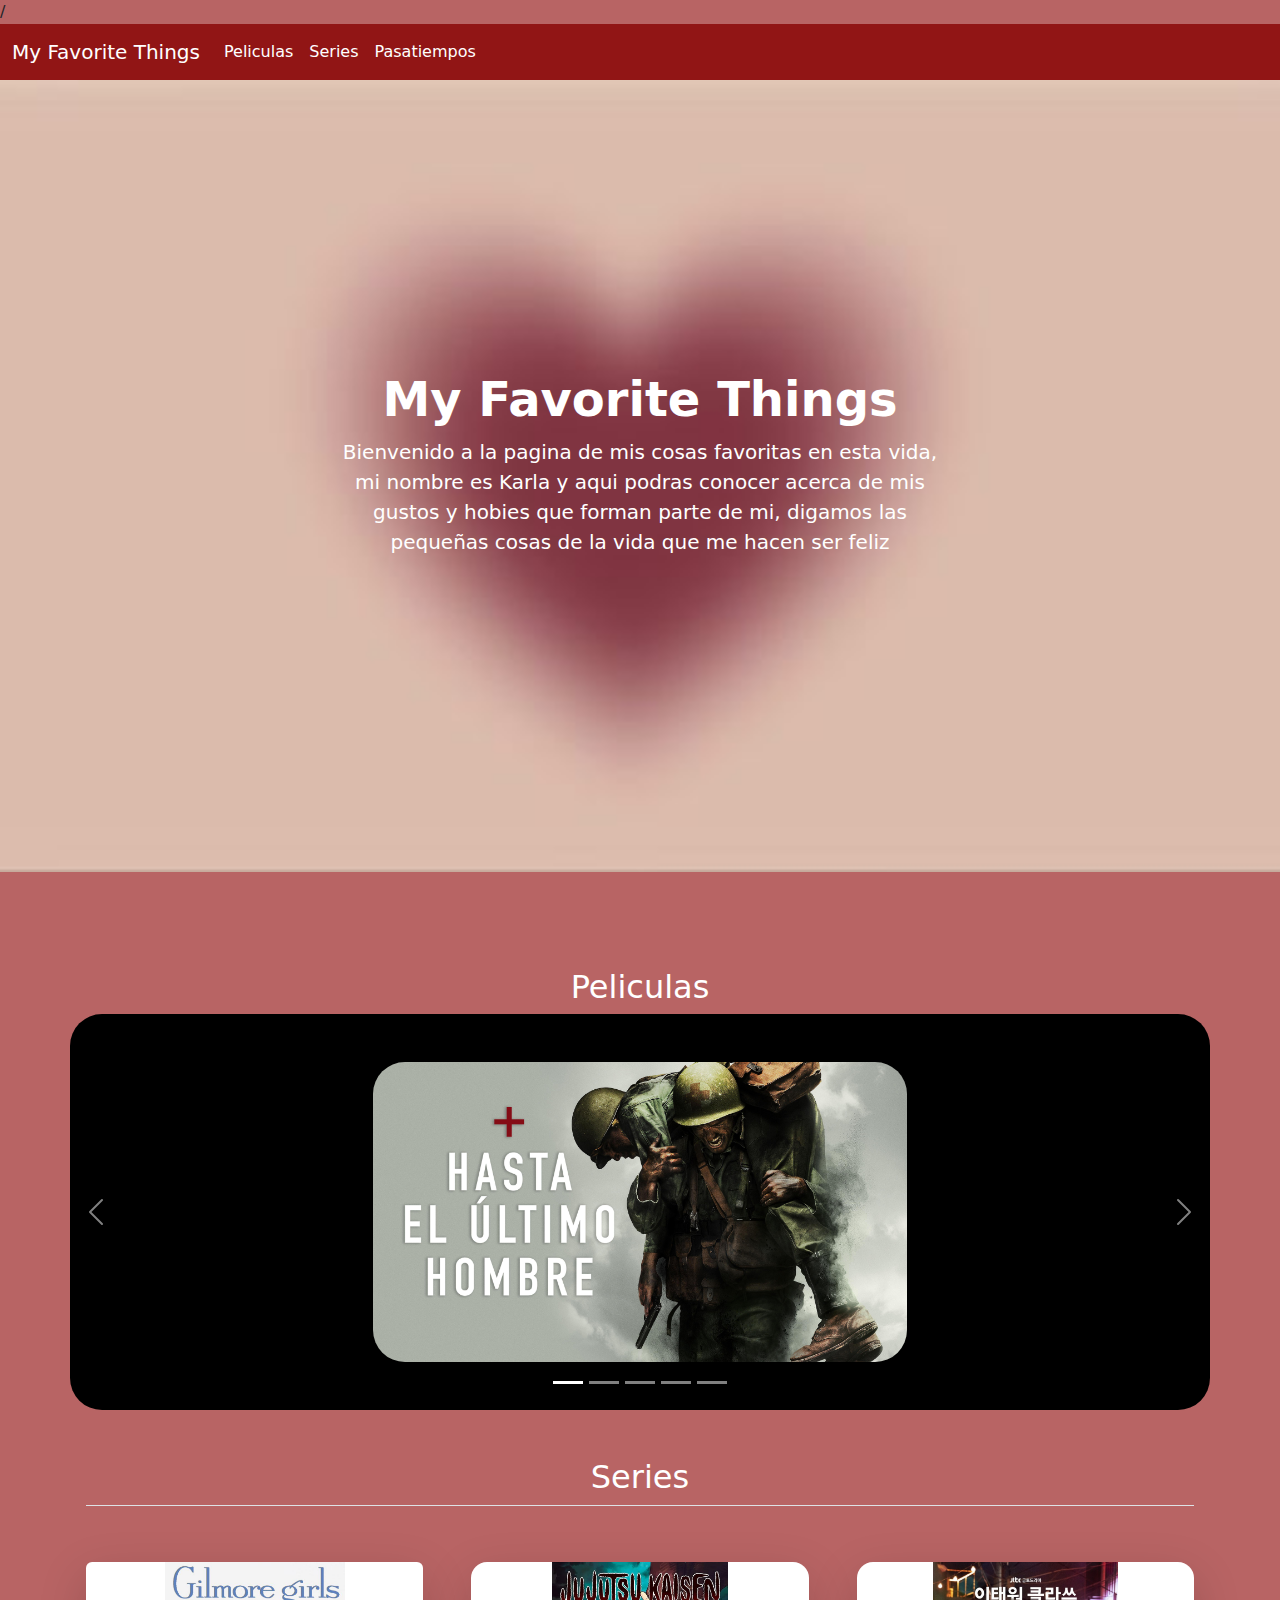
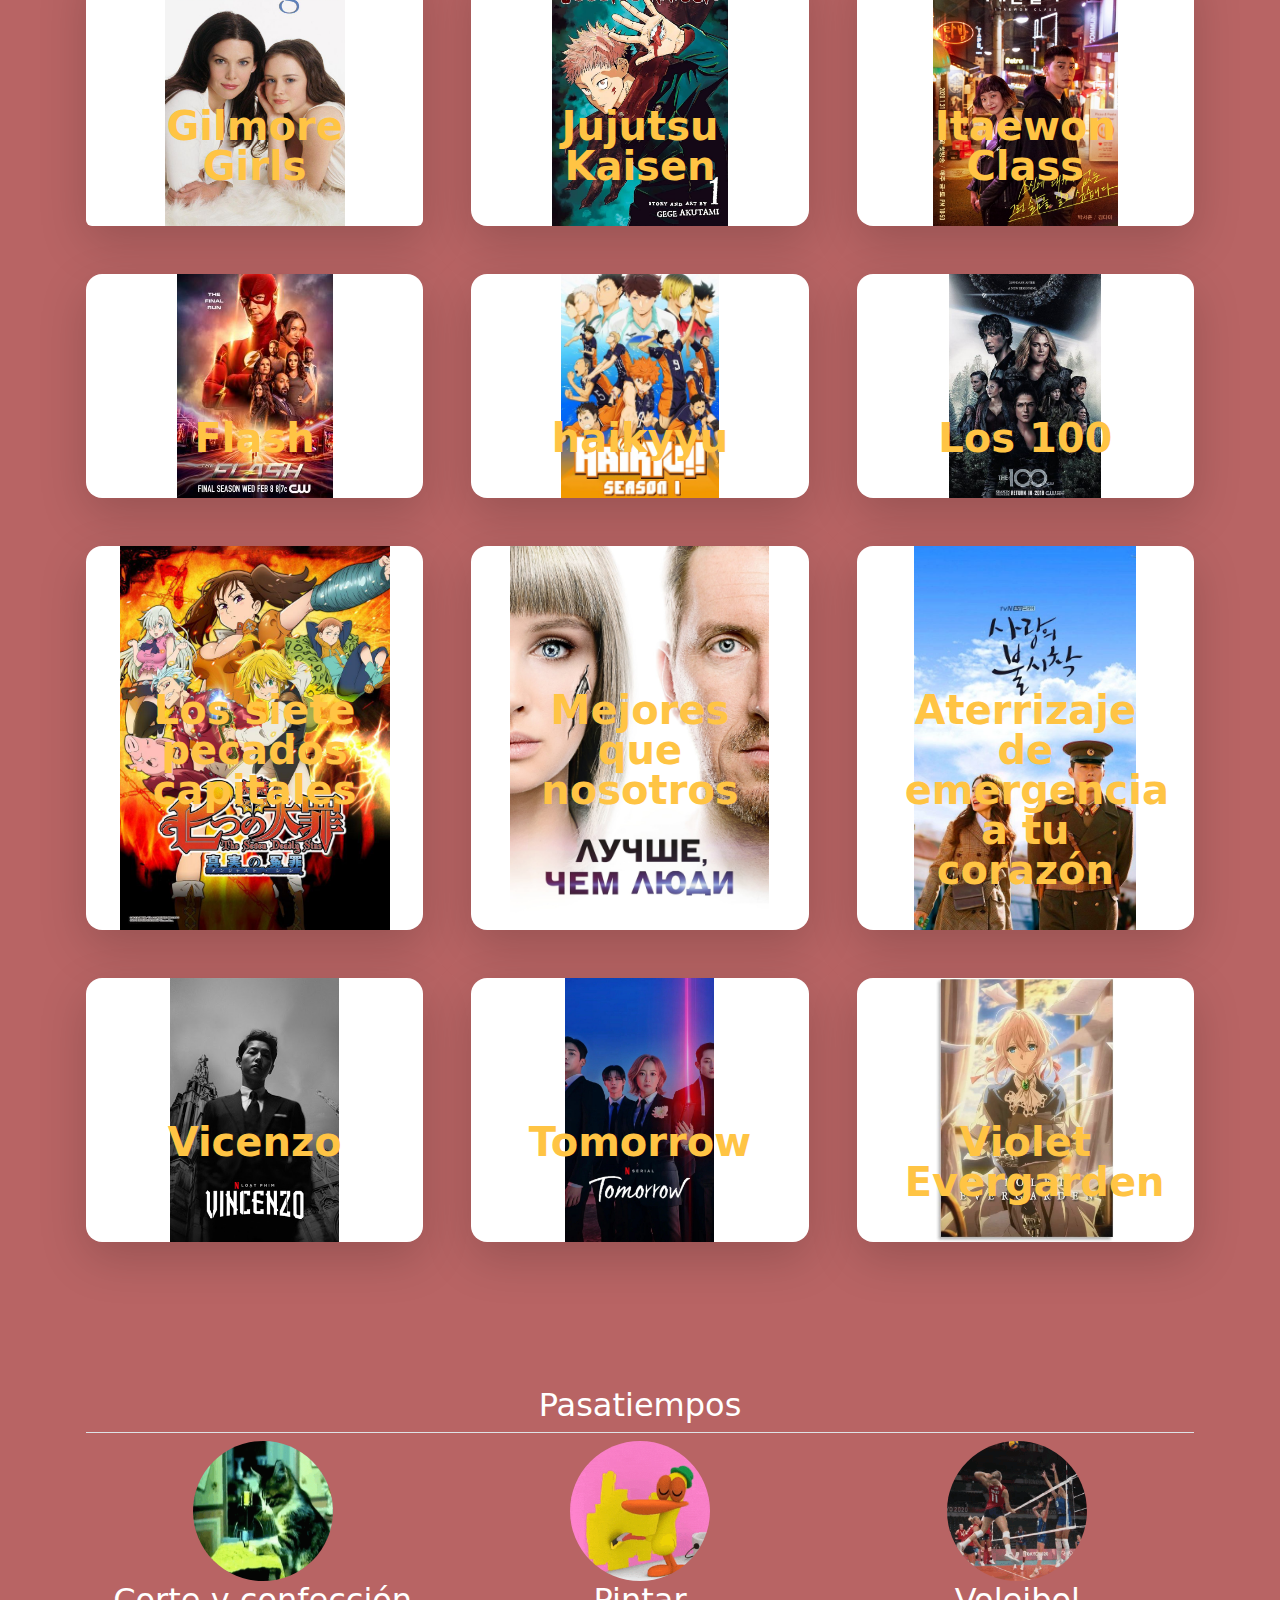
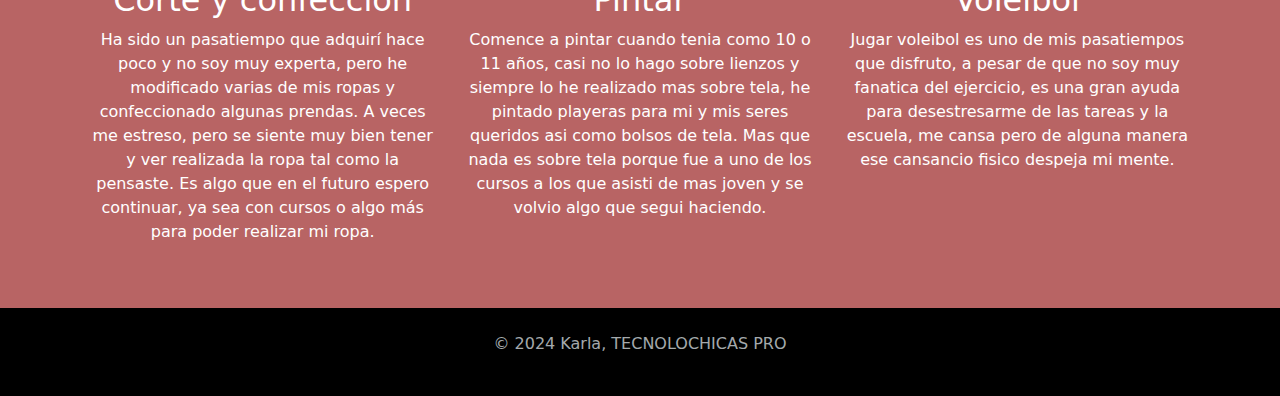
<file: index.html>
/
<!DOCTYPE html>
<html lang="en">

<head>
    <meta charset="UTF-8">
    <meta name="viewport" content="width=device-width, initial-scale=1.0">
    <title>My Favorite Things</title>

    <!-- link del navbar -->
    <link href="https://cdn.jsdelivr.net/npm/bootstrap@5.3.3/dist/css/bootstrap.min.css" rel="stylesheet"
        integrity="sha384-QWTKZyjpPEjISv5WaRU9OFeRpok6YctnYmDr5pNlyT2bRjXh0JMhjY6hW+ALEwIH" crossorigin="anonymous">



    <link rel="stylesheet" href="style.css">


</head>

<body>

    <!-- En el header por lo general se coloca el nav que es la barra de navegacion en este caso la agregare con boostrap -->
    <header>
        <nav class="navbar navbar-expand-lg " style="background-color: #911515;">
            <div class="container-fluid">
                <a class="navbar-brand" href="#"> My Favorite Things </a>
                <button class="navbar-toggler" type="button" data-bs-toggle="collapse" data-bs-target="#navbarNav"
                    aria-controls="navbarNav" aria-expanded="false" aria-label="Toggle navigation">
                    <span class="navbar-toggler-icon"></span>
                </button>
                <div class="collapse navbar-collapse" id="navbarNav">
                    <ul class="navbar-nav">
                        <li class="nav-item">
                            <a class="nav-link " aria-current="page" href="#peliculas">Peliculas</a>
                        </li>
                        <li class="nav-item">
                            <a class="nav-link " aria-current="page" href="#series">Series</a>
                        </li>
                        <li class="nav-item">
                            <a class="nav-link " aria-current="page" href="#pasatiempos">Pasatiempos</a>
                        </li>
                    </ul>
                </div>
            </div>
        </nav>
    </header>

    <main>

        <section id="presentacion" class="bg-dark text-secondary px-4 py-5 text-center">
            <div class="py-5">
                <h1 class="display-5 fw-bold text-white">My Favorite Things</h1>
                <div class="col-lg-6 mx-auto">
                    <p class="fs-5 mb-4 6 text-white">Bienvenido a la pagina de mis cosas favoritas en esta vida, mi
                        nombre es Karla
                        y aqui podras conocer acerca de mis gustos y hobies que forman parte de mi, digamos las pequeñas
                        cosas de la vida que me hacen ser feliz</p>
                    <div class="d-grid gap-2 d-sm-flex justify-content-sm-center">
                    </div>
                </div>
            </div>
        </section>


        <section id="peliculas">
            <div class="container px-3 py-5" text-center></div>
            <h2 class="container text-center text-white">Peliculas</h2>
            <div id="myCarousel" class="carousel slide mb-6" data-bs-ride="carousel">


                <div class="carousel-indicators">
                    <button type="button" data-bs-target="#myCarousel" data-bs-slide-to="0" class="active"
                        aria-label="Slide 1"></button>
                    <button type="button" data-bs-target="#myCarousel" data-bs-slide-to="1" aria-label="Slide 2"
                        class=""></button>
                    <button type="button" data-bs-target="#myCarousel" data-bs-slide-to="2" aria-label="Slide 3"
                        class="" aria-current="true"></button>
                    <button type="button" data-bs-target="#myCarousel" data-bs-slide-to="3" class=""
                        aria-label="Slide 4"></button>
                    <button type="button" data-bs-target="#myCarousel" data-bs-slide-to="4" class=""
                        aria-label="Slide 5"></button>
                </div>

                <!-- Contenido del carousel -->

                <div class="carousel-inner">
                    <!-- Solo un active por grupo de item -->
                    <div class="carousel-item active">
                        <article class="container py-5 text-center px-5 gupter-regular bg-black rounded-5">
                            <img class="rounded-5" src="/imgpag/HuH.jpg" height="300" alt="Hasta el ultimo hombre">

                        </article>
                    </div>

                    <div class="carousel-item ">
                        <article class="container py-5 text-center px-5 gupter-regular bg-black rounded-5">
                            <img class="rounded-5" src="imgpag/chihiro.jpg" height="300" alt="El viaje de Chihiro">

                        </article>
                    </div>

                    <div class="carousel-item ">
                        <article class="container py-5 text-center px-5 gupter-regular bg-black rounded-5">
                            <img class="rounded-5" src="imgpag/chimuelo.jpg" height="300"
                                alt="Como entrenar a mi dragon">

                        </article>
                    </div>

                    <div class="carousel-item ">
                        <article class="container py-5 text-center px-5 gupter-regular bg-black rounded-5">
                            <img class="rounded-5" src="imgpag/JH.jpeg" height="300" alt="Juego de Honor">

                        </article>
                    </div>

                    <div class="carousel-item ">
                        <article class="container py-5 text-center px-5 gupter-regular bg-black rounded-5">
                            <img class="rounded-5" src="imgpag/HMC.jpg" height="300" alt="El castillo ambulante">

                        </article>
                    </div>



                </div>

                <!-- Control del carousel -->
                <button class="carousel-control-prev" type="button" data-bs-target="#myCarousel" data-bs-slide="prev">
                    <span class="carousel-control-prev-icon" aria-hidden="true"></span>
                    <span class="visually-hidden">Previous</span>
                </button>
                <button class="carousel-control-next" type="button" data-bs-target="#myCarousel" data-bs-slide="next">
                    <span class="carousel-control-next-icon" aria-hidden="true"></span>
                    <span class="visually-hidden">Next</span>
                </button>
            </div>
        </section>

        <section id="series">
            <div class="container px-3 py-5" text-center>
                <h2 class="pb-2 border-bottom text-center text-white">Series</h2>

                <div class="row row-cols-2 row-cols-lg-3 align-items-stretch g-5 py-5">

                    <div class="col">
                        <div id="s1"
                            class="series card-cover h-100 overflow-hidden text-bg-dark rounded-2 shadow-lg bg-white">
                            <div class="d-flex flex-column h-100 p-5 pb-3 text-white text-shadow-1">
                                <h3 class="pt-5 mt-5 mb-4 display-6 lh-1 fw-bold text-center ">Gilmore Girls
                                </h3>

                            </div>


                        </div>


                    </div>

                    <div class="col">
                        <div id="s2"
                            class="series card-cover h-100 overflow-hidden text-bg-dark rounded-4 shadow-lg bg-white">
                            <div class="d-flex flex-column h-100 p-5 pb-3 text-white text-shadow-1">
                                <h3 class="pt-5 mt-5 mb-4 display-6 lh-1 fw-bold  text-center">Jujutsu Kaisen
                                </h3>

                            </div>


                        </div>


                    </div>

                    <div class="col">
                        <div id="s3"
                            class="series card-cover h-100 overflow-hidden text-bg-dark rounded-4 shadow-lg bg-white">
                            <div class="d-flex flex-column h-100 p-5 pb-3 text-white text-shadow-1">
                                <h3 class="pt-5 mt-5 mb-4 display-6 lh-1 fw-bold  text-center">Itaewon Class
                                </h3>

                            </div>


                        </div>


                    </div>

                    <div class="col">
                        <div id="s4"
                            class="series card-cover h-100 overflow-hidden text-bg-dark rounded-4 shadow-lg bg-white">
                            <div class="d-flex flex-column h-100 p-5 pb-3 text-white text-shadow-1">
                                <h3 class="pt-5 mt-5 mb-4 display-6 lh-1 fw-bold  text-center">Flash
                                </h3>

                            </div>


                        </div>


                    </div>

                    <div class="col">
                        <div id="s5"
                            class="series card-cover h-100 overflow-hidden text-bg-dark rounded-4 shadow-lg bg-white">
                            <div class="d-flex flex-column h-100 p-5 pb-3 text-white text-shadow-1">
                                <h3 class="pt-5 mt-5 mb-4 display-6 lh-1 fw-bold  text-center">haikyyu
                                </h3>

                            </div>


                        </div>


                    </div>

                    <div class="col">
                        <div id="s6"
                            class="series card-cover h-100 overflow-hidden text-bg-dark rounded-4 shadow-lg bg-white">
                            <div class="d-flex flex-column h-100 p-5 pb-3 text-white text-shadow-1">
                                <h3 class="pt-5 mt-5 mb-4 display-6 lh-1 fw-bold  text-center">Los 100
                                </h3>

                            </div>


                        </div>



                    </div>

                    <div class="col">
                        <div id="s7"
                            class="series card-cover h-100 overflow-hidden text-bg-dark rounded-4 shadow-lg bg-white">
                            <div class="d-flex flex-column h-100 p-5 pb-3 text-white text-shadow-1">
                                <h3 class="pt-5 mt-5 mb-4 display-6 lh-1 fw-bold  text-center">Los siete pecados
                                    capitales
                                </h3>

                            </div>


                        </div>


                    </div>

                    <div class="col">
                        <div id="s8"
                            class="series card-cover h-100 overflow-hidden text-bg-dark rounded-4 shadow-lg bg-white">
                            <div class="d-flex flex-column h-100 p-5 pb-3 text-white text-shadow-1">
                                <h3 class="pt-5 mt-5 mb-4 display-6 lh-1 fw-bold  text-center">Mejores que nosotros
                                </h3>

                            </div>


                        </div>


                    </div>

                    <div class="col">
                        <div id="s9"
                            class="series card-cover h-100 overflow-hidden text-bg-dark rounded-4 shadow-lg bg-white">
                            <div class="d-flex flex-column h-100 p-5 pb-3 text-white text-shadow-1">
                                <h3 class="pt-5 mt-5 mb-4 display-6 lh-1 fw-bold  text-center">Aterrizaje de emergencia
                                    a tu corazón
                                </h3>

                            </div>


                        </div>


                    </div>

                    <div class="col">
                        <div id="s10"
                            class="series card-cover h-100 overflow-hidden text-bg-dark rounded-4 shadow-lg bg-white">
                            <div class="d-flex flex-column h-100 p-5 pb-3 text-white text-shadow-1">
                                <h3 class="pt-5 mt-5 mb-4 display-6 lh-1 fw-bold  text-center">Vicenzo
                                </h3>

                            </div>


                        </div>


                    </div>

                    <div class="col">
                        <div id="s11"
                            class="series card-cover h-100 overflow-hidden text-bg-dark rounded-4 shadow-lg bg-white">
                            <div class="d-flex flex-column h-100 p-5 pb-3 text-white text-shadow-1">
                                <h3 class="pt-5 mt-5 mb-4 display-6 lh-1 fw-bold  text-center">Tomorrow
                                </h3>

                            </div>


                        </div>


                    </div>

                    <div class="col">
                        <div id="s12"
                            class="series card-cover h-100 overflow-hidden text-bg-dark rounded-4 shadow-lg bg-white">
                            <div class="d-flex flex-column h-100 p-5 pb-3 text-white text-shadow-1">
                                <h3 class="pt-5 mt-5 mb-4 display-6 lh-1 fw-bold  text-center">
                                    Violet
                                    Evergarden
                                </h3>

                            </div>


                        </div>


                    </div>
                </div>



        </section>

        <section id="pasatiempos">
            <div class="container px-3 py-5 text-center">
                <h2 class="pb-2 border-bottom text-white text-center">Pasatiempos</h2>
                <div class="row">
                    <div class="col-lg-4">
                        <img src="imgpag/costura.gif" alt="Corte y confección" class="bd-placeholder-img rounded-circle"
                            width="140" height="140">
                        <h2 class="fw-normal text-white">Corte y confección</h2>
                        <p class="text-white">Ha sido un pasatiempo que adquirí hace poco y no soy muy experta, pero he
                            modificado varias
                            de mis ropas y confeccionado algunas prendas. A veces me estreso, pero se siente muy bien
                            tener y ver realizada la ropa tal como la pensaste. Es algo que en el futuro espero
                            continuar, ya sea con cursos o algo más para poder realizar mi ropa.</p>
                    </div>

                    <div class="col-lg-4">
                        <img src="imgpag/pintar.gif" alt="Corte y confección" class="bd-placeholder-img rounded-circle"
                            width="140" height="140">
                        <h2 class="fw-normal text-white">Pintar</h2>
                        <p class="text-white">Comence a pintar cuando tenia como 10 o 11 años, casi no lo hago sobre
                            lienzos y siempre lo
                            he realizado mas
                            sobre tela, he pintado playeras para mi y mis seres queridos asi como bolsos de tela. Mas
                            que nada es sobre tela
                            porque fue a uno de los cursos a los que asisti de mas joven y se volvio algo que segui
                            haciendo.</p>
                    </div>

                    <div class="col-lg-4">
                        <img src="imgpag/voli.gif" alt="Corte y confección" class="bd-placeholder-img rounded-circle"
                            width="140" height="140">
                        <h2 class="fw-normal text-white">Voleibol</h2>
                        <p class="text-white">Jugar voleibol es uno de mis pasatiempos que disfruto, a pesar de que no
                            soy muy fanatica del
                            ejercicio, es una
                            gran ayuda para desestresarme de las tareas y la escuela, me cansa pero de alguna manera ese
                            cansancio fisico
                            despeja mi mente.</p>
                    </div>
                </div>
            </div>
        </section>




    </main>

    <footer id="contacto" class="container-fluid bg-black" data-bs-theme="dark">
        <div class="py-4">
            <p class="text-center text-body-secondary">© 2024 Karla, TECNOLOCHICAS PRO</p>
        </div>
    </footer>
    <script src="https://cdn.jsdelivr.net/npm/bootstrap@5.3.3/dist/js/bootstrap.bundle.min.js"
        integrity="sha384-YvpcrYf0tY3lHB60NNkmXc5s9fDVZLESaAA55NDzOxhy9GkcIdslK1eN7N6jIeHz"
        crossorigin="anonymous"></script>


</body>

</html>
</file>
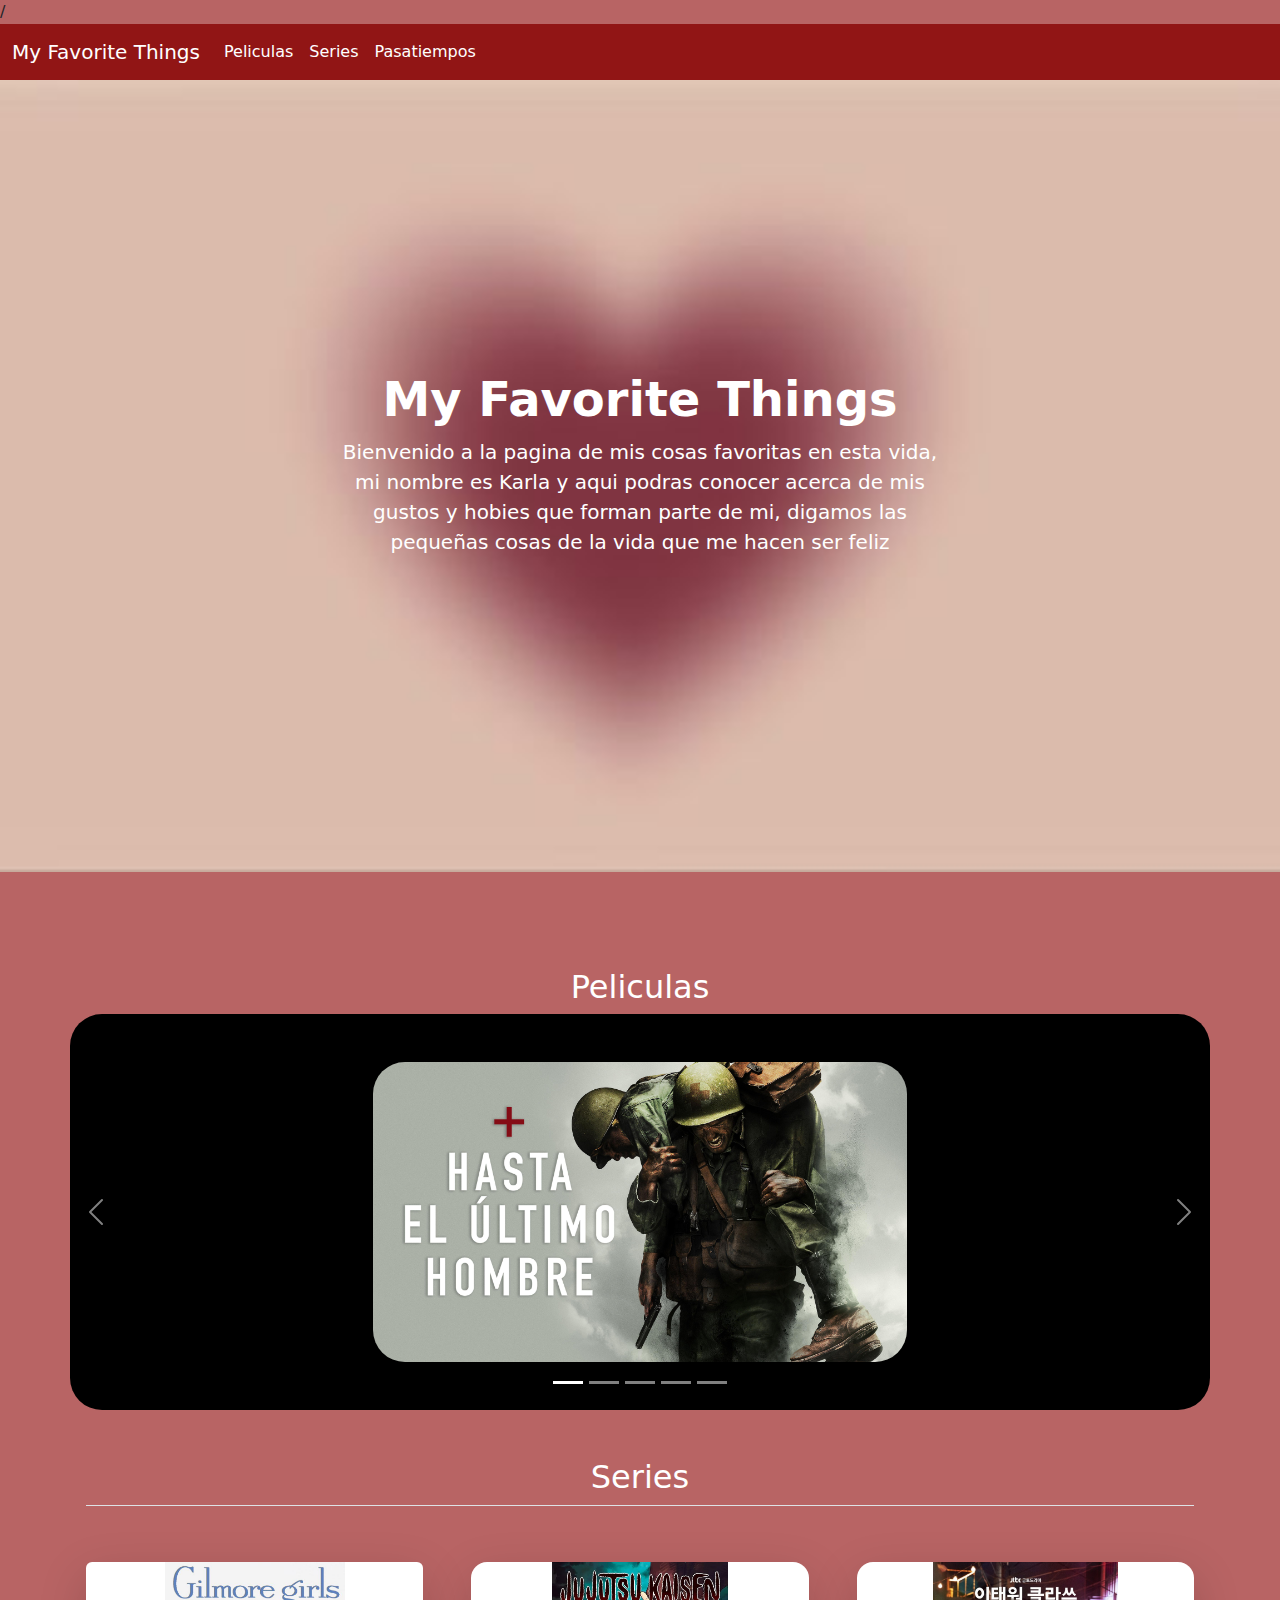
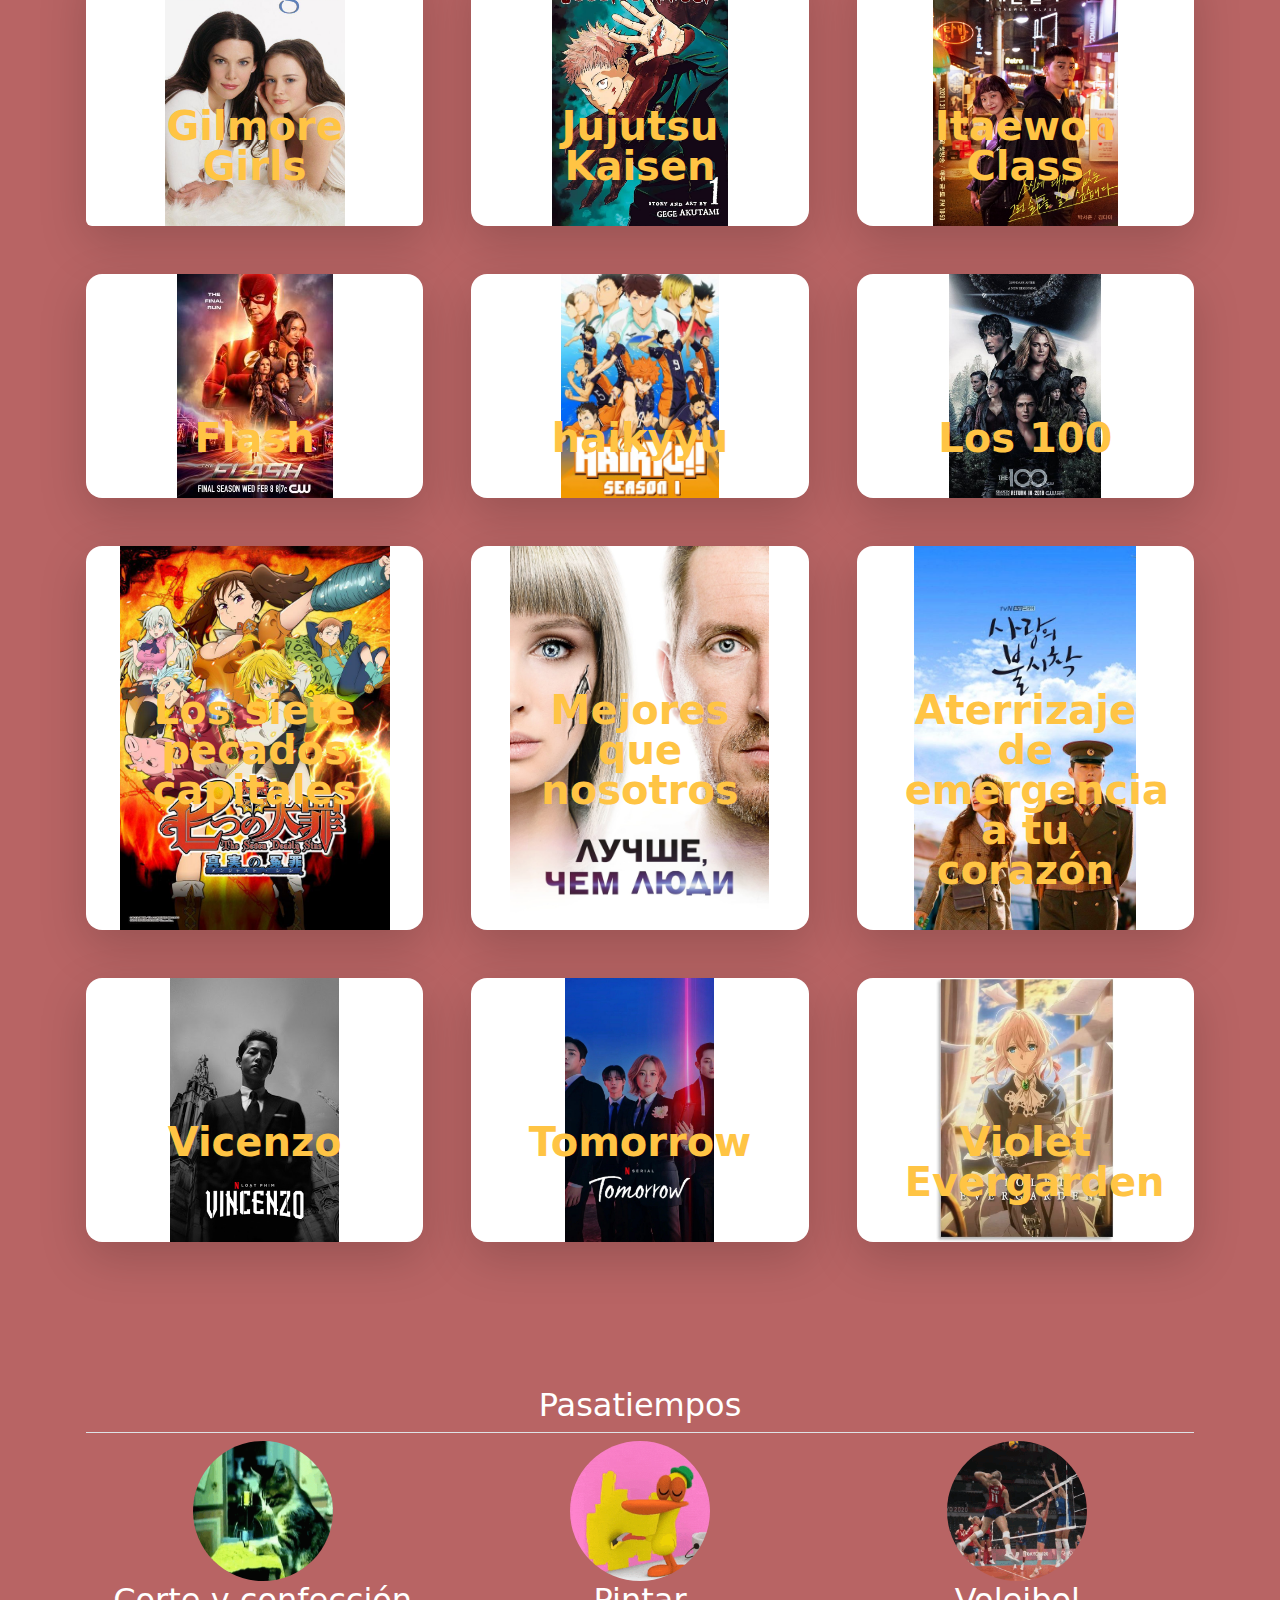
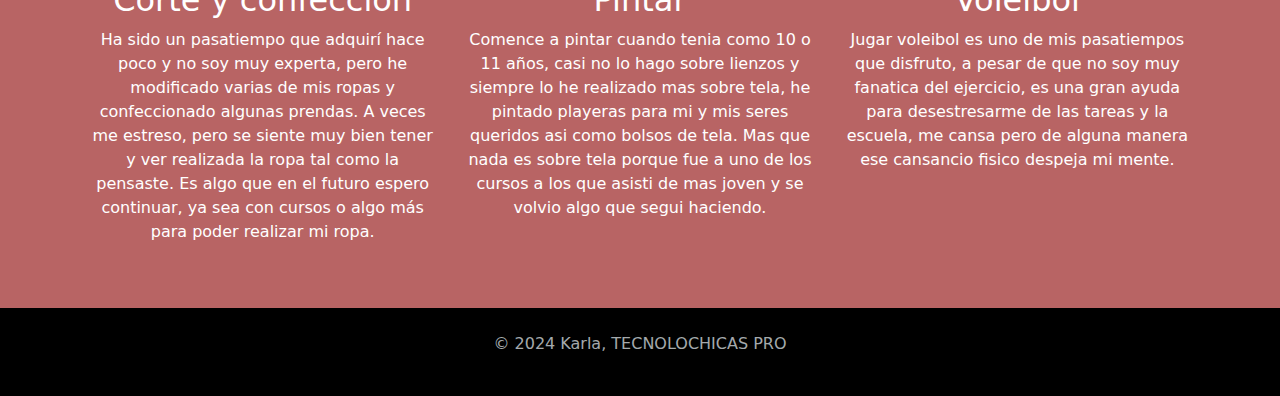
<file: mypage.html>
/
<!DOCTYPE html>
<html lang="en">

<head>
    <meta charset="UTF-8">
    <meta name="viewport" content="width=device-width, initial-scale=1.0">
    <title>My Favorite Things</title>

    <!-- link del navbar -->
    <link href="https://cdn.jsdelivr.net/npm/bootstrap@5.3.3/dist/css/bootstrap.min.css" rel="stylesheet"
        integrity="sha384-QWTKZyjpPEjISv5WaRU9OFeRpok6YctnYmDr5pNlyT2bRjXh0JMhjY6hW+ALEwIH" crossorigin="anonymous">



    <link rel="stylesheet" href="style.css">


</head>

<body>

    <!-- En el header por lo general se coloca el nav que es la barra de navegacion en este caso la agregare con boostrap -->
    <header>
        <nav class="navbar navbar-expand-lg " style="background-color: #911515;">
            <div class="container-fluid">
                <a class="navbar-brand" href="#"> My Favorite Things </a>
                <button class="navbar-toggler" type="button" data-bs-toggle="collapse" data-bs-target="#navbarNav"
                    aria-controls="navbarNav" aria-expanded="false" aria-label="Toggle navigation">
                    <span class="navbar-toggler-icon"></span>
                </button>
                <div class="collapse navbar-collapse" id="navbarNav">
                    <ul class="navbar-nav">
                        <li class="nav-item">
                            <a class="nav-link " aria-current="page" href="#peliculas">Peliculas</a>
                        </li>
                        <li class="nav-item">
                            <a class="nav-link " aria-current="page" href="#series">Series</a>
                        </li>
                        <li class="nav-item">
                            <a class="nav-link " aria-current="page" href="#pasatiempos">Pasatiempos</a>
                        </li>
                    </ul>
                </div>
            </div>
        </nav>
    </header>

    <main>

        <section id="presentacion" class="bg-dark text-secondary px-4 py-5 text-center">
            <div class="py-5">
                <h1 class="display-5 fw-bold text-white">My Favorite Things</h1>
                <div class="col-lg-6 mx-auto">
                    <p class="fs-5 mb-4 6 text-white">Bienvenido a la pagina de mis cosas favoritas en esta vida, mi
                        nombre es Karla
                        y aqui podras conocer acerca de mis gustos y hobies que forman parte de mi, digamos las pequeñas
                        cosas de la vida que me hacen ser feliz</p>
                    <div class="d-grid gap-2 d-sm-flex justify-content-sm-center">
                    </div>
                </div>
            </div>
        </section>


        <section id="peliculas">
            <div class="container px-3 py-5" text-center></div>
            <h2 class="container text-center text-white">Peliculas</h2>
            <div id="myCarousel" class="carousel slide mb-6" data-bs-ride="carousel">


                <div class="carousel-indicators">
                    <button type="button" data-bs-target="#myCarousel" data-bs-slide-to="0" class="active"
                        aria-label="Slide 1"></button>
                    <button type="button" data-bs-target="#myCarousel" data-bs-slide-to="1" aria-label="Slide 2"
                        class=""></button>
                    <button type="button" data-bs-target="#myCarousel" data-bs-slide-to="2" aria-label="Slide 3"
                        class="" aria-current="true"></button>
                    <button type="button" data-bs-target="#myCarousel" data-bs-slide-to="3" class=""
                        aria-label="Slide 4"></button>
                    <button type="button" data-bs-target="#myCarousel" data-bs-slide-to="4" class=""
                        aria-label="Slide 5"></button>
                </div>

                <!-- Contenido del carousel -->

                <div class="carousel-inner">
                    <!-- Solo un active por grupo de item -->
                    <div class="carousel-item active">
                        <article class="container py-5 text-center px-5 gupter-regular bg-black rounded-5">
                            <img class="rounded-5" src="/imgpag/HuH.jpg" height="300" alt="Hasta el ultimo hombre">

                        </article>
                    </div>

                    <div class="carousel-item ">
                        <article class="container py-5 text-center px-5 gupter-regular bg-black rounded-5">
                            <img class="rounded-5" src="imgpag/chihiro.jpg" height="300" alt="El viaje de Chihiro">

                        </article>
                    </div>

                    <div class="carousel-item ">
                        <article class="container py-5 text-center px-5 gupter-regular bg-black rounded-5">
                            <img class="rounded-5" src="imgpag/chimuelo.jpg" height="300"
                                alt="Como entrenar a mi dragon">

                        </article>
                    </div>

                    <div class="carousel-item ">
                        <article class="container py-5 text-center px-5 gupter-regular bg-black rounded-5">
                            <img class="rounded-5" src="imgpag/JH.jpeg" height="300" alt="Juego de Honor">

                        </article>
                    </div>

                    <div class="carousel-item ">
                        <article class="container py-5 text-center px-5 gupter-regular bg-black rounded-5">
                            <img class="rounded-5" src="imgpag/HMC.jpg" height="300" alt="El castillo ambulante">

                        </article>
                    </div>



                </div>

                <!-- Control del carousel -->
                <button class="carousel-control-prev" type="button" data-bs-target="#myCarousel" data-bs-slide="prev">
                    <span class="carousel-control-prev-icon" aria-hidden="true"></span>
                    <span class="visually-hidden">Previous</span>
                </button>
                <button class="carousel-control-next" type="button" data-bs-target="#myCarousel" data-bs-slide="next">
                    <span class="carousel-control-next-icon" aria-hidden="true"></span>
                    <span class="visually-hidden">Next</span>
                </button>
            </div>
        </section>

        <section id="series">
            <div class="container px-3 py-5" text-center>
                <h2 class="pb-2 border-bottom text-center text-white">Series</h2>

                <div class="row row-cols-2 row-cols-lg-3 align-items-stretch g-5 py-5">

                    <div class="col">
                        <div id="s1"
                            class="series card-cover h-100 overflow-hidden text-bg-dark rounded-2 shadow-lg bg-white">
                            <div class="d-flex flex-column h-100 p-5 pb-3 text-white text-shadow-1">
                                <h3 class="pt-5 mt-5 mb-4 display-6 lh-1 fw-bold text-center ">Gilmore Girls
                                </h3>

                            </div>


                        </div>


                    </div>

                    <div class="col">
                        <div id="s2"
                            class="series card-cover h-100 overflow-hidden text-bg-dark rounded-4 shadow-lg bg-white">
                            <div class="d-flex flex-column h-100 p-5 pb-3 text-white text-shadow-1">
                                <h3 class="pt-5 mt-5 mb-4 display-6 lh-1 fw-bold  text-center">Jujutsu Kaisen
                                </h3>

                            </div>


                        </div>


                    </div>

                    <div class="col">
                        <div id="s3"
                            class="series card-cover h-100 overflow-hidden text-bg-dark rounded-4 shadow-lg bg-white">
                            <div class="d-flex flex-column h-100 p-5 pb-3 text-white text-shadow-1">
                                <h3 class="pt-5 mt-5 mb-4 display-6 lh-1 fw-bold  text-center">Itaewon Class
                                </h3>

                            </div>


                        </div>


                    </div>

                    <div class="col">
                        <div id="s4"
                            class="series card-cover h-100 overflow-hidden text-bg-dark rounded-4 shadow-lg bg-white">
                            <div class="d-flex flex-column h-100 p-5 pb-3 text-white text-shadow-1">
                                <h3 class="pt-5 mt-5 mb-4 display-6 lh-1 fw-bold  text-center">Flash
                                </h3>

                            </div>


                        </div>


                    </div>

                    <div class="col">
                        <div id="s5"
                            class="series card-cover h-100 overflow-hidden text-bg-dark rounded-4 shadow-lg bg-white">
                            <div class="d-flex flex-column h-100 p-5 pb-3 text-white text-shadow-1">
                                <h3 class="pt-5 mt-5 mb-4 display-6 lh-1 fw-bold  text-center">haikyyu
                                </h3>

                            </div>


                        </div>


                    </div>

                    <div class="col">
                        <div id="s6"
                            class="series card-cover h-100 overflow-hidden text-bg-dark rounded-4 shadow-lg bg-white">
                            <div class="d-flex flex-column h-100 p-5 pb-3 text-white text-shadow-1">
                                <h3 class="pt-5 mt-5 mb-4 display-6 lh-1 fw-bold  text-center">Los 100
                                </h3>

                            </div>


                        </div>



                    </div>

                    <div class="col">
                        <div id="s7"
                            class="series card-cover h-100 overflow-hidden text-bg-dark rounded-4 shadow-lg bg-white">
                            <div class="d-flex flex-column h-100 p-5 pb-3 text-white text-shadow-1">
                                <h3 class="pt-5 mt-5 mb-4 display-6 lh-1 fw-bold  text-center">Los siete pecados
                                    capitales
                                </h3>

                            </div>


                        </div>


                    </div>

                    <div class="col">
                        <div id="s8"
                            class="series card-cover h-100 overflow-hidden text-bg-dark rounded-4 shadow-lg bg-white">
                            <div class="d-flex flex-column h-100 p-5 pb-3 text-white text-shadow-1">
                                <h3 class="pt-5 mt-5 mb-4 display-6 lh-1 fw-bold  text-center">Mejores que nosotros
                                </h3>

                            </div>


                        </div>


                    </div>

                    <div class="col">
                        <div id="s9"
                            class="series card-cover h-100 overflow-hidden text-bg-dark rounded-4 shadow-lg bg-white">
                            <div class="d-flex flex-column h-100 p-5 pb-3 text-white text-shadow-1">
                                <h3 class="pt-5 mt-5 mb-4 display-6 lh-1 fw-bold  text-center">Aterrizaje de emergencia
                                    a tu corazón
                                </h3>

                            </div>


                        </div>


                    </div>

                    <div class="col">
                        <div id="s10"
                            class="series card-cover h-100 overflow-hidden text-bg-dark rounded-4 shadow-lg bg-white">
                            <div class="d-flex flex-column h-100 p-5 pb-3 text-white text-shadow-1">
                                <h3 class="pt-5 mt-5 mb-4 display-6 lh-1 fw-bold  text-center">Vicenzo
                                </h3>

                            </div>


                        </div>


                    </div>

                    <div class="col">
                        <div id="s11"
                            class="series card-cover h-100 overflow-hidden text-bg-dark rounded-4 shadow-lg bg-white">
                            <div class="d-flex flex-column h-100 p-5 pb-3 text-white text-shadow-1">
                                <h3 class="pt-5 mt-5 mb-4 display-6 lh-1 fw-bold  text-center">Tomorrow
                                </h3>

                            </div>


                        </div>


                    </div>

                    <div class="col">
                        <div id="s12"
                            class="series card-cover h-100 overflow-hidden text-bg-dark rounded-4 shadow-lg bg-white">
                            <div class="d-flex flex-column h-100 p-5 pb-3 text-white text-shadow-1">
                                <h3 class="pt-5 mt-5 mb-4 display-6 lh-1 fw-bold  text-center">
                                    Violet
                                    Evergarden
                                </h3>

                            </div>


                        </div>


                    </div>
                </div>



        </section>

        <section id="pasatiempos">
            <div class="container px-3 py-5 text-center">
                <h2 class="pb-2 border-bottom text-white text-center">Pasatiempos</h2>
                <div class="row">
                    <div class="col-lg-4">
                        <img src="imgpag/costura.gif" alt="Corte y confección" class="bd-placeholder-img rounded-circle"
                            width="140" height="140">
                        <h2 class="fw-normal text-white">Corte y confección</h2>
                        <p class="text-white">Ha sido un pasatiempo que adquirí hace poco y no soy muy experta, pero he
                            modificado varias
                            de mis ropas y confeccionado algunas prendas. A veces me estreso, pero se siente muy bien
                            tener y ver realizada la ropa tal como la pensaste. Es algo que en el futuro espero
                            continuar, ya sea con cursos o algo más para poder realizar mi ropa.</p>
                    </div>

                    <div class="col-lg-4">
                        <img src="imgpag/pintar.gif" alt="Corte y confección" class="bd-placeholder-img rounded-circle"
                            width="140" height="140">
                        <h2 class="fw-normal text-white">Pintar</h2>
                        <p class="text-white">Comence a pintar cuando tenia como 10 o 11 años, casi no lo hago sobre
                            lienzos y siempre lo
                            he realizado mas
                            sobre tela, he pintado playeras para mi y mis seres queridos asi como bolsos de tela. Mas
                            que nada es sobre tela
                            porque fue a uno de los cursos a los que asisti de mas joven y se volvio algo que segui
                            haciendo.</p>
                    </div>

                    <div class="col-lg-4">
                        <img src="imgpag/voli.gif" alt="Corte y confección" class="bd-placeholder-img rounded-circle"
                            width="140" height="140">
                        <h2 class="fw-normal text-white">Voleibol</h2>
                        <p class="text-white">Jugar voleibol es uno de mis pasatiempos que disfruto, a pesar de que no
                            soy muy fanatica del
                            ejercicio, es una
                            gran ayuda para desestresarme de las tareas y la escuela, me cansa pero de alguna manera ese
                            cansancio fisico
                            despeja mi mente.</p>
                    </div>
                </div>
            </div>
        </section>




    </main>

    <footer id="contacto" class="container-fluid bg-black" data-bs-theme="dark">
        <div class="py-4">
            <p class="text-center text-body-secondary">© 2024 Karla, TECNOLOCHICAS PRO</p>
        </div>
    </footer>
    <script src="https://cdn.jsdelivr.net/npm/bootstrap@5.3.3/dist/js/bootstrap.bundle.min.js"
        integrity="sha384-YvpcrYf0tY3lHB60NNkmXc5s9fDVZLESaAA55NDzOxhy9GkcIdslK1eN7N6jIeHz"
        crossorigin="anonymous"></script>


</body>

</html>
</file>
<file: style.css>
#presentacion {
     height: 88vh;
     display: flex;
     justify-content: start;
     align-items: center;

     background-image: url("imgpag/fondo.jpg");
     background-repeat: no-repeat;
     background-position: center;
     background-size: cover;


 }



 .navbar {
     background-color: #990505;
     color: #ffffff;
 }

 .navbar a {
     color: #ffffff;
 }

 .navbar ul li a {
     color: #ffffff;
 }

 body {
     background-color: #aa4646d5;
 }

 .series {
     background-repeat: no-repeat;
     background-position: center;
     background-size: contain;


 }

 .series h3 {
     color: rgb(255, 196, 68);
     text-shadow: black;
 }


 #s1 {
     background-image: url('imgpag/gilmore.jpg');
 }

 #s2 {
     background-image: url('imgpag/juju.jpg');
 }

 #s3 {
     background-image: url('imgpag/itawon.jpg');
 }

 #s4 {
     background-image: url('imgpag/flash.jpg');
 }

 #s5 {
     background-image: url('imgpag/haikyyu.jpeg');
 }

 #s6 {
     background-image: url('imgpag/100.jpg');
 }

 #s7 {
     background-image: url('imgpag/nanatsu.jpg');
 }

 #s8 {
     background-image: url('imgpag/mejoresqn.jpg');
 }

 #s9 {
     background-image: url('imgpag/seri.png');
 }

 #s10 {
     background-image: url('imgpag/Vincenzo.jpg');
 }

 #s11 {
     background-image: url('imgpag/tomorrow.jpg');
 }

 #s12 {
     background-image: url('imgpag/violet.jpg');

 }
</file>
